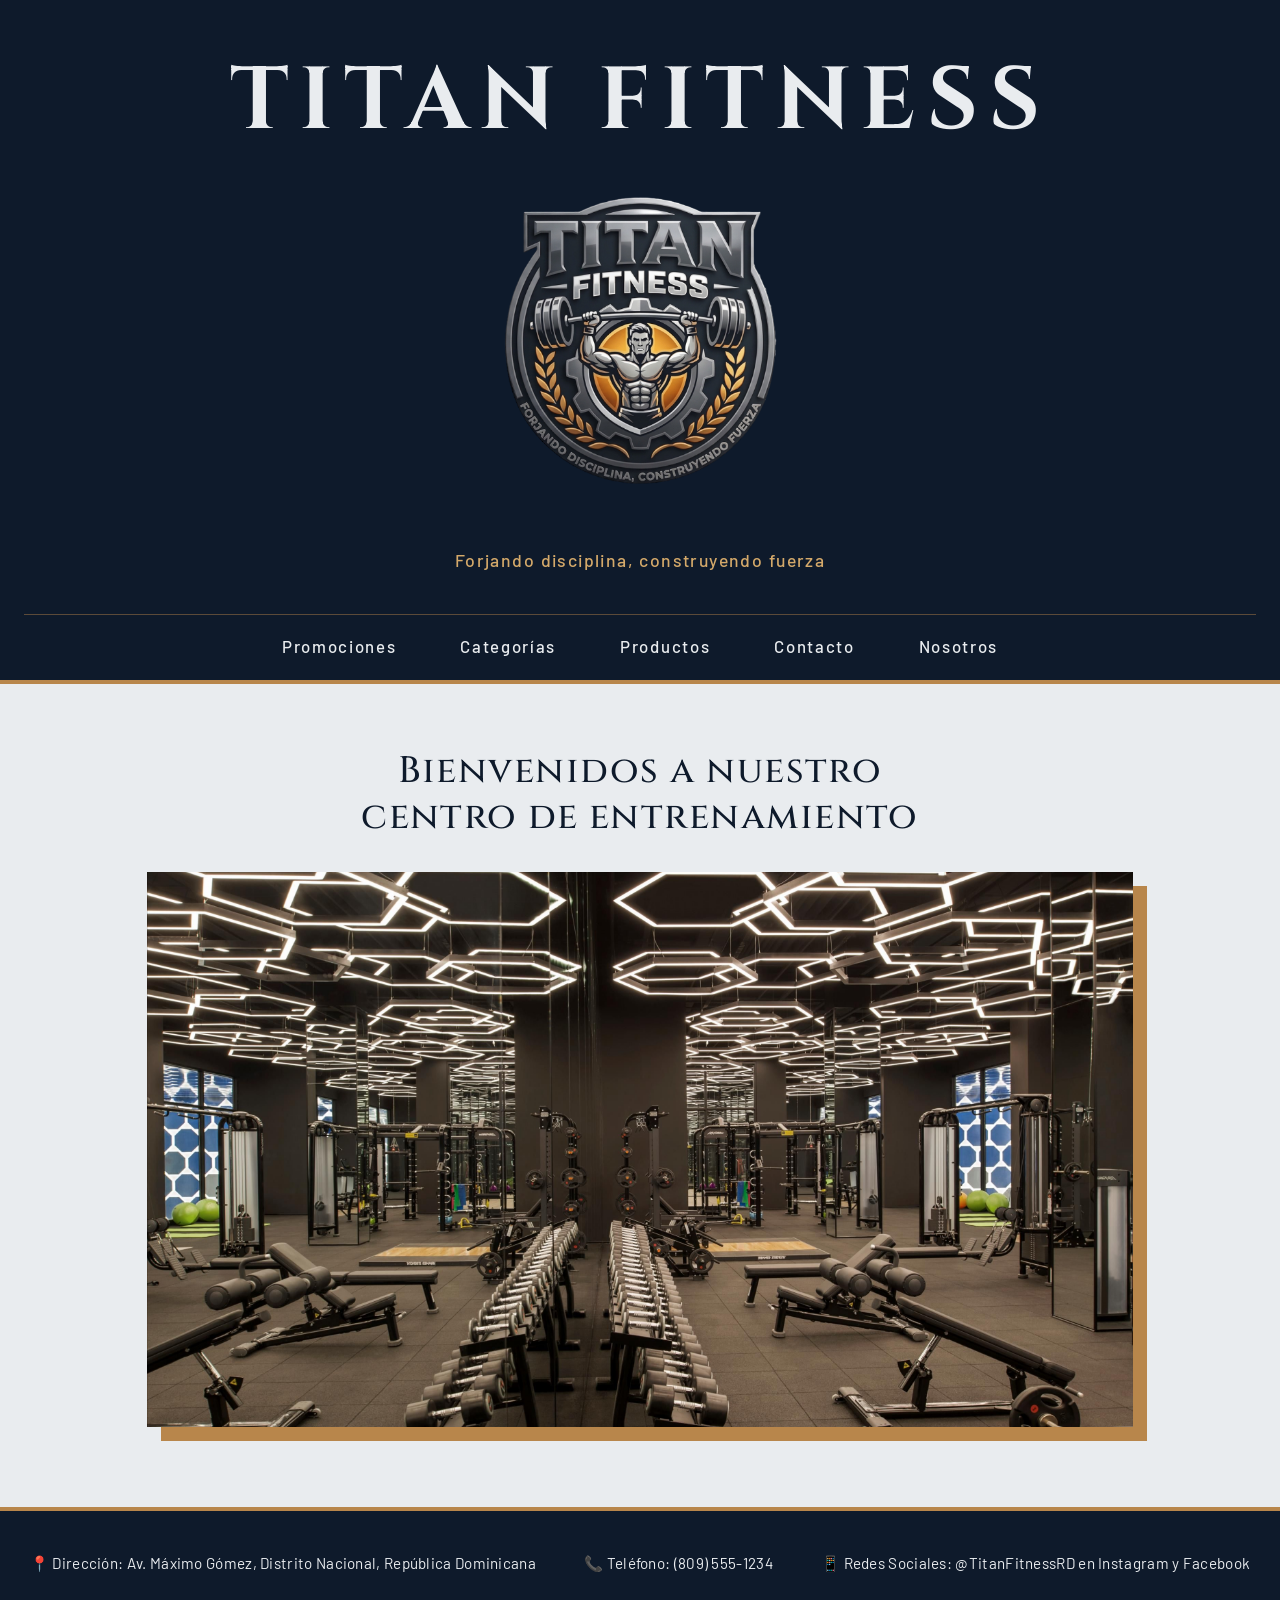
<file: proyecto_ginnasio_grupo1/index.html>
<!DOCTYPE html>
<html lang="es">
<head>
    <meta charset="UTF-8">
    <meta name="viewport" content="width=device-width, initial-scale=1.0">
    <title>Titan Fitness - Inicio</title>
    <link rel="stylesheet" href="estilo.css">
</head>
<body>

    <header>
        <h1>Titan Fitness</h1>
        <img src="imagenes/imagen.png" alt="Logo de Titan Fitness" width="700" height="800">
        <p>Forjando disciplina, construyendo fuerza</p>
        
        <nav>
            <ul>
                <li><a href="promociones.html">Promociones</a></li>
                <li><a href="categorias.html">Categorías</a></li>
                <li><a href="productos.html">Productos</a></li>
                <li><a href="contacto.html">Contacto</a></li>
                <li><a href="nosotros.html">Nosotros</a></li>
            </ul>
        </nav>
    </header>

    <section>
        <h2>Bienvenidos a nuestro centro de entrenamiento</h2>
        <img src="imagenes/vista interior.jpg" alt="Vista interior del gimnasio Titan Fitness con pesas y máquinas">
    </section>

    <footer>
        <p>📍 Dirección: Av. Máximo Gómez, Distrito Nacional, República Dominicana</p>
        <p>📞 Teléfono: (809) 555-1234</p>
        <p>📱 Redes Sociales: @TitanFitnessRD en Instagram y Facebook</p>
    </footer>

</body>
</html>
</file>
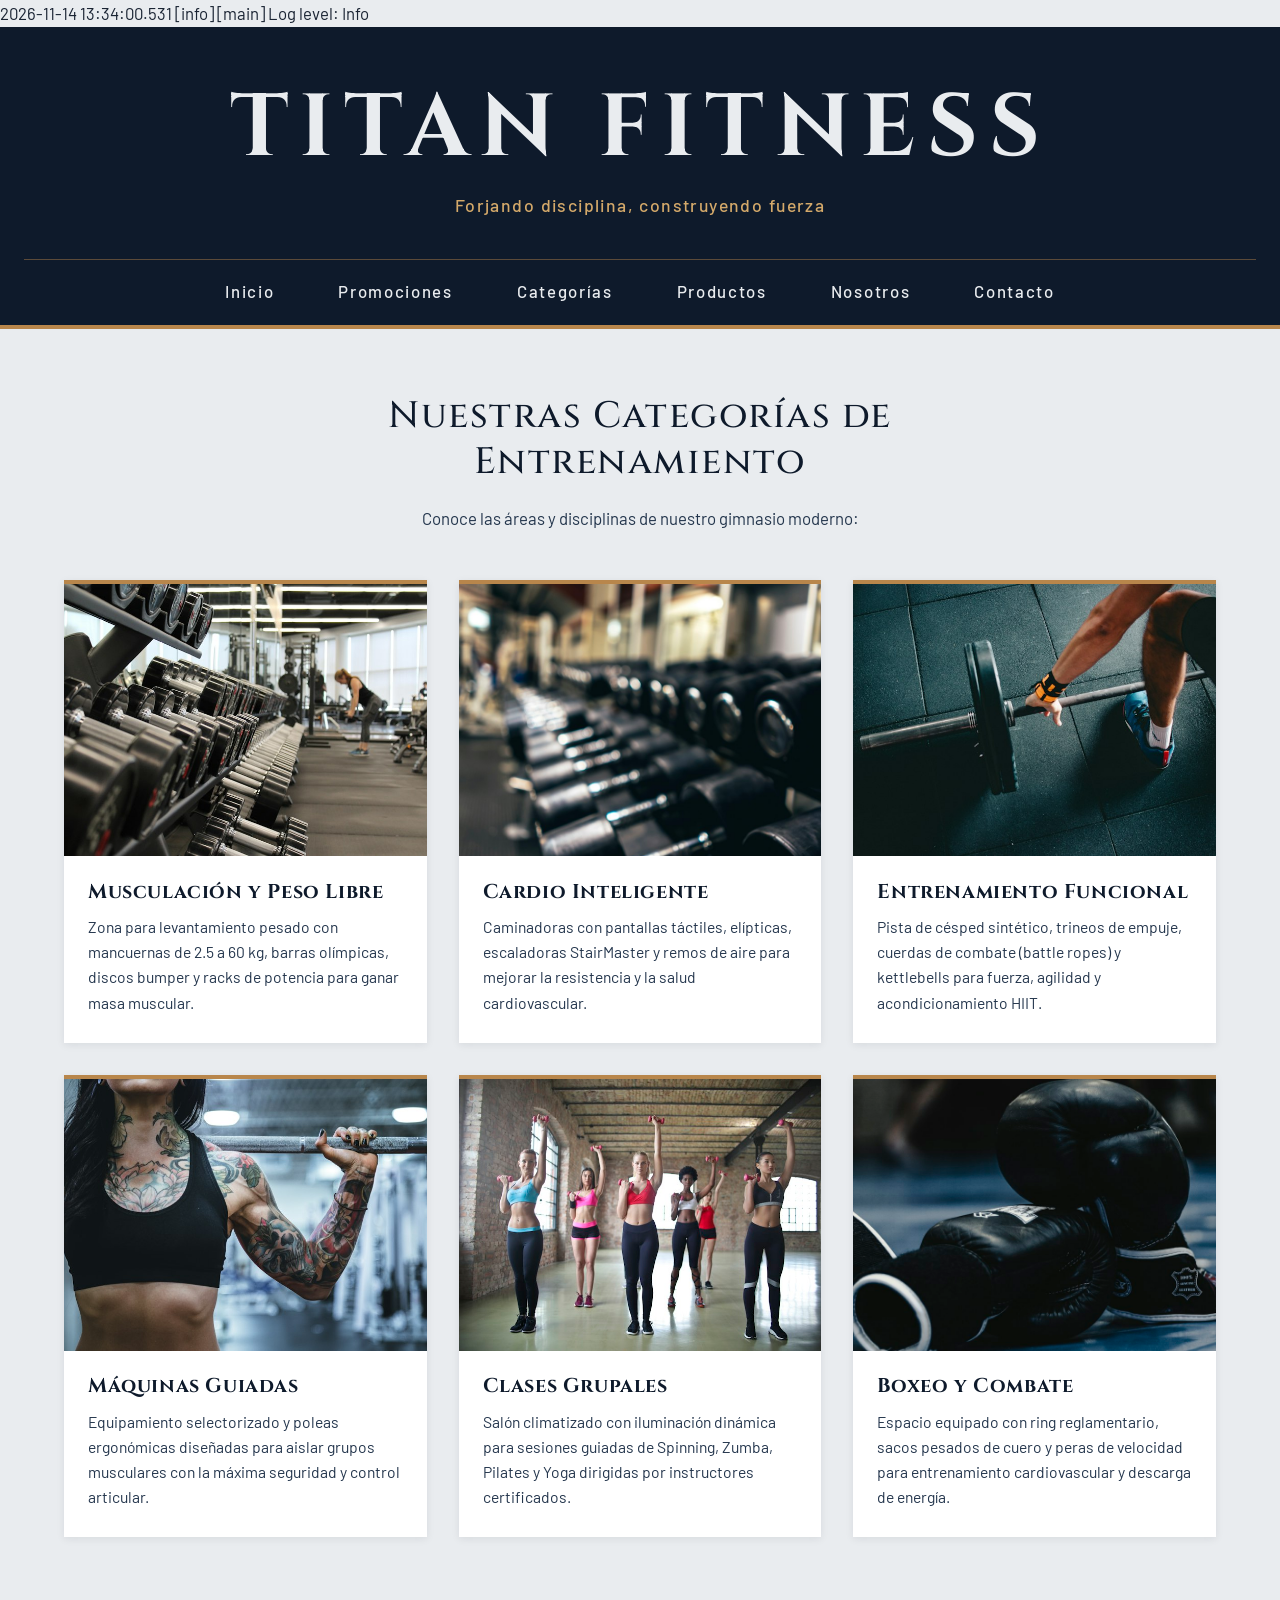
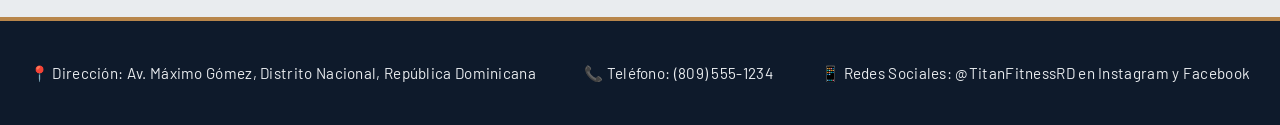
<file: proyecto_ginnasio_grupo1/categorias.html>
2026-11-14 13:34:00.531 [info] [main] Log level: Info
<html lang="es">
<head>
    <meta charset="UTF-8">
    <meta name="viewport" content="width=device-width, initial-scale=1.0">
    <title>Titan Fitness - Categorías</title>
    <link rel="stylesheet" href="estilo.css">
</head>
    <header>
        <h1>Titan Fitness</h1>
        <p>Forjando disciplina, construyendo fuerza</p>
        
        <nav>
            <ul>
                <li><a href="index.html">Inicio</a></li>
                <li><a href="promociones.html">Promociones</a></li>
                <li><a href="categorias.html">Categorías</a></li>
                <li><a href="productos.html">Productos</a></li>
                <li><a href="nosotros.html">Nosotros</a></li>
                <li><a href="contacto.html">Contacto</a></li>
            </ul>
        </nav>
    </header>

    <section>
        <h2>Nuestras Categorías de Entrenamiento</h2>
        <p>Conoce las áreas y disciplinas de nuestro gimnasio moderno:</p>

        <ul>
            <li>
                <img src="imagenes/musculacion.jpg" alt="Zona de Musculación y Peso Libre" width="320">
                <h3>Musculación y Peso Libre</h3>
                <p>Zona para levantamiento pesado con mancuernas de 2.5 a 60 kg, barras olímpicas, discos bumper y racks de potencia para ganar masa muscular.</p>
            </li>

            <li>
                <img src="imagenes/cardio.jpg" alt="Área de Cardio Inteligente" width="320">
                <h3>Cardio Inteligente</h3>
                <p>Caminadoras con pantallas táctiles, elípticas, escaladoras StairMaster y remos de aire para mejorar la resistencia y la salud cardiovascular.</p>
            </li>

            <li>
                <img src="imagenes/funcional.jpg" alt="Zona de Entrenamiento Funcional" width="320">
                <h3>Entrenamiento Funcional</h3>
                <p>Pista de césped sintético, trineos de empuje, cuerdas de combate (battle ropes) y kettlebells para fuerza, agilidad y acondicionamiento HIIT.</p>
            </li>

            <li>
                <img src="imagenes/maquinas-fuerza.jpg" alt="Máquinas Guiadas de Fuerza" width="320">
                <h3>Máquinas Guiadas</h3>
                <p>Equipamiento selectorizado y poleas ergonómicas diseñadas para aislar grupos musculares con la máxima seguridad y control articular.</p>
            </li>

            <li>
                <img src="imagenes/clases-grupales.jpg" alt="Salón de Clases Grupales y Cycling" width="320">
                <h3>Clases Grupales</h3>
                <p>Salón climatizado con iluminación dinámica para sesiones guiadas de Spinning, Zumba, Pilates y Yoga dirigidas por instructores certificados.</p>
            </li>

            <li>
                <img src="imagenes/boxeo-combate.jpg" alt="Zona de Combate y Boxeo" width="320">
                <h3>Boxeo y Combate</h3>
                <p>Espacio equipado con ring reglamentario, sacos pesados de cuero y peras de velocidad para entrenamiento cardiovascular y descarga de energía.</p>
            </li>
        </ul>
    </section>

</body>
    <footer>
        <p>📍 Dirección: Av. Máximo Gómez, Distrito Nacional, República Dominicana</p>
        <p>📞 Teléfono: (809) 555-1234</p>
        <p>📱 Redes Sociales: @TitanFitnessRD en Instagram y Facebook</p>
    </footer>

</body>
</html>
</file>
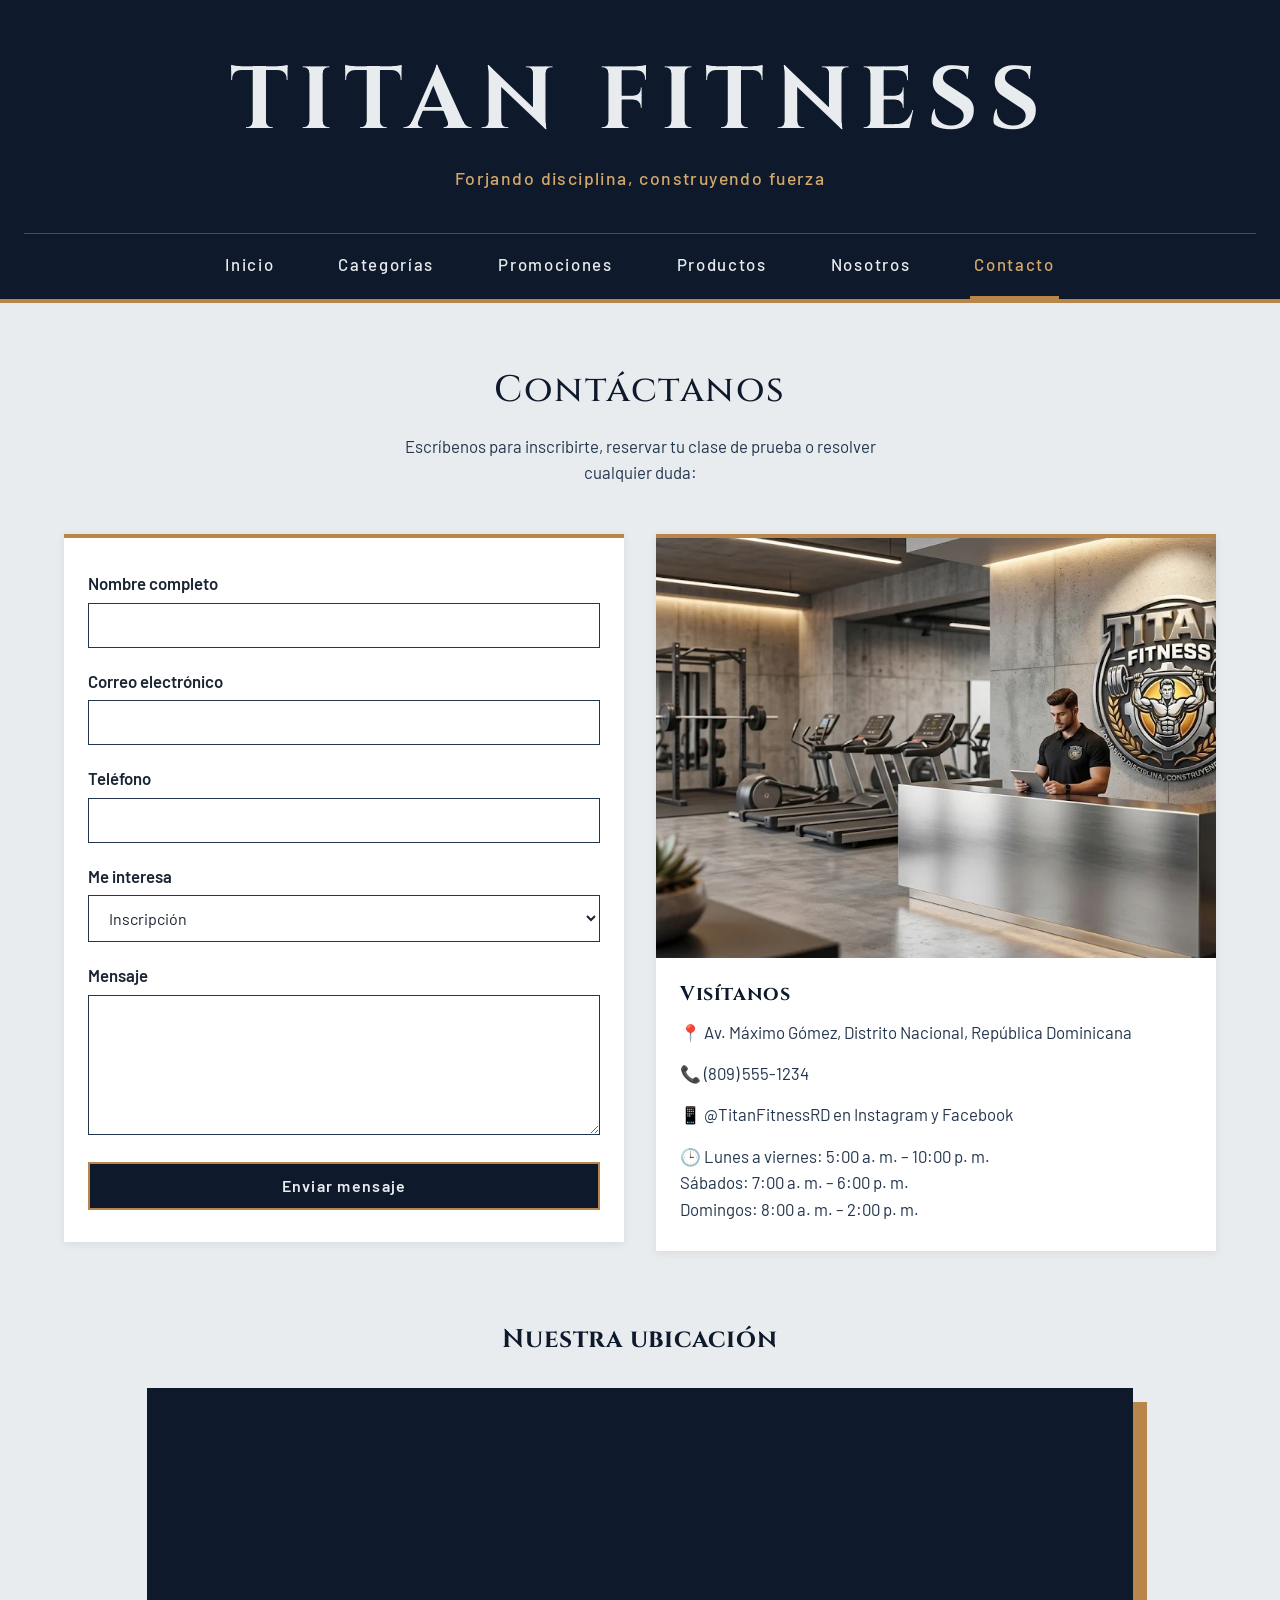
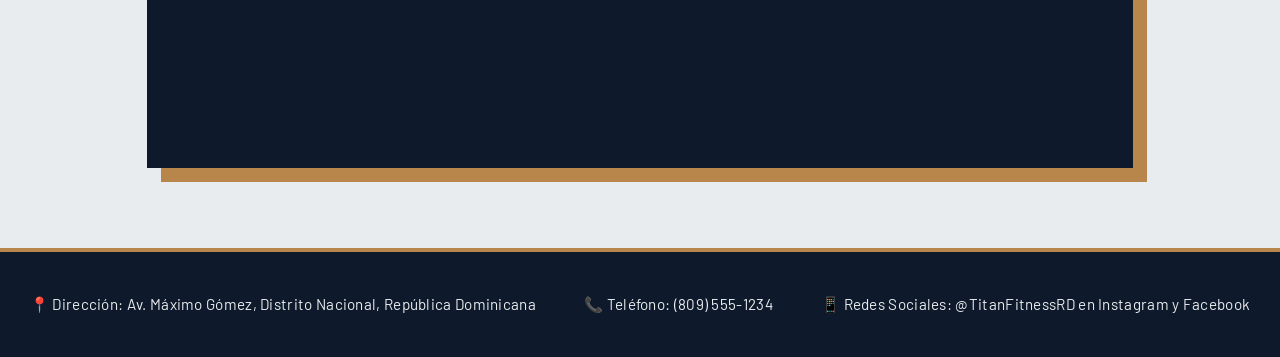
<file: proyecto_ginnasio_grupo1/contacto.html>
<!DOCTYPE html>
<html lang="es">
<head>
    <meta charset="UTF-8">
    <meta name="viewport" content="width=device-width, initial-scale=1.0">
    <title>Titan Fitness - Contacto</title>
    <link rel="stylesheet" href="estilo.css">
</head>
<body>

    <header>
        <h1>Titan Fitness</h1>
        <p>Forjando disciplina, construyendo fuerza</p>

        <nav>
            <ul>
                <li><a href="index.html">Inicio</a></li>
                <li><a href="categorias.html">Categorías</a></li>
                <li><a href="promociones.html">Promociones</a></li>
                <li><a href="productos.html">Productos</a></li>
                <li><a href="nosotros.html">Nosotros</a></li>
                <li><a href="contacto.html" aria-current="page">Contacto</a></li>
            </ul>
        </nav>
    </header>

    <section>
        <h2>Contáctanos</h2>
        <p>Escríbenos para inscribirte, reservar tu clase de prueba o resolver cualquier duda:</p>

        <div class="contacto-grid">
            <form action="#" method="get">
                <div>
                    <label for="nombre">Nombre completo</label>
                    <input type="text" id="nombre" name="nombre" required>
                </div>

                <div>
                    <label for="correo">Correo electrónico</label>
                    <input type="email" id="correo" name="correo" required>
                </div>

                <div>
                    <label for="telefono">Teléfono</label>
                    <input type="tel" id="telefono" name="telefono">
                </div>

                <div>
                    <label for="interes">Me interesa</label>
                    <select id="interes" name="interes">
                        <option>Inscripción</option>
                        <option>Clase de prueba gratis</option>
                        <option>Promociones y planes</option>
                        <option>Productos</option>
                        <option>Otro</option>
                    </select>
                </div>

                <div>
                    <label for="mensaje">Mensaje</label>
                    <textarea id="mensaje" name="mensaje" required></textarea>
                </div>

                <button type="submit">Enviar mensaje</button>
            </form>

            <div class="info-contacto">
                <img src="imagenes/recepcion.jpg" alt="Recepción del gimnasio Titan Fitness">
                <h3>Visítanos</h3>
                <p>📍 Av. Máximo Gómez, Distrito Nacional, República Dominicana</p>
                <p>📞 (809) 555-1234</p>
                <p>📱 @TitanFitnessRD en Instagram y Facebook</p>
                <p>🕒 Lunes a viernes: 5:00 a. m. – 10:00 p. m.<br>Sábados: 7:00 a. m. – 6:00 p. m.<br>Domingos: 8:00 a. m. – 2:00 p. m.</p>
            </div>
        </div>

        <h3>Nuestra ubicación</h3>
        <iframe src="https://www.google.com/maps?q=Av.+M%C3%A1ximo+G%C3%B3mez,+Santo+Domingo&amp;output=embed" title="Mapa de ubicación de Titan Fitness" loading="lazy"></iframe>
    </section>

    <footer>
        <p>📍 Dirección: Av. Máximo Gómez, Distrito Nacional, República Dominicana</p>
        <p>📞 Teléfono: (809) 555-1234</p>
        <p>📱 Redes Sociales: @TitanFitnessRD en Instagram y Facebook</p>
    </footer>

</body>
</html>
</file>
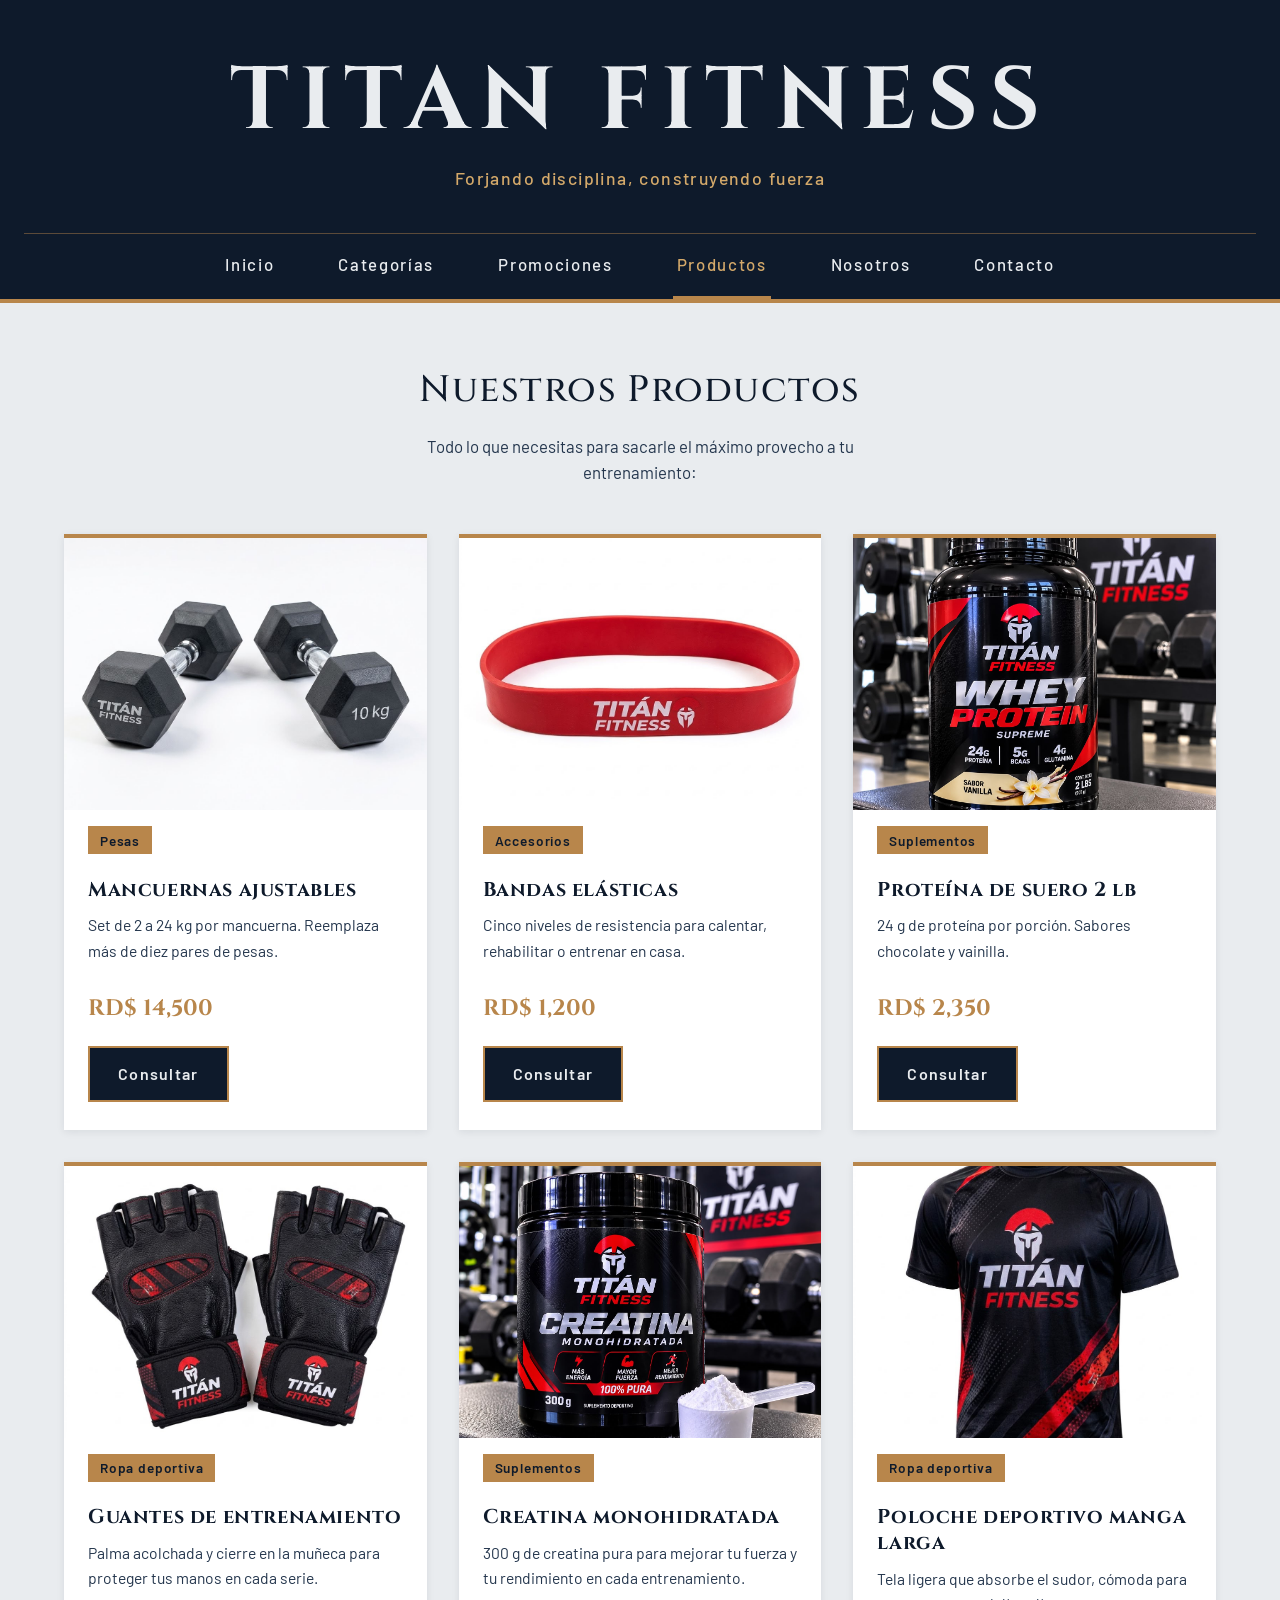
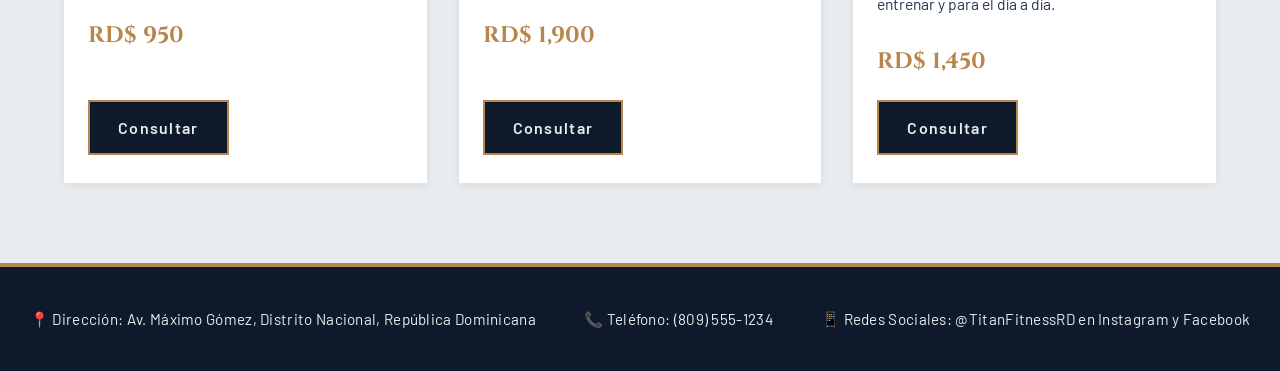
<file: proyecto_ginnasio_grupo1/productos.html>
<!DOCTYPE html>
<html lang="es">
<head>
    <meta charset="UTF-8">
    <meta name="viewport" content="width=device-width, initial-scale=1.0">
    <title>Titan Fitness - Productos</title>
    <link rel="stylesheet" href="estilo.css">
</head>
<body>

    <header>
        <h1>Titan Fitness</h1>
        <p>Forjando disciplina, construyendo fuerza</p>

        <nav>
            <ul>
                <li><a href="index.html">Inicio</a></li>
                <li><a href="categorias.html">Categorías</a></li>
                <li><a href="promociones.html">Promociones</a></li>
                <li><a href="productos.html" aria-current="page">Productos</a></li>
                <li><a href="nosotros.html">Nosotros</a></li>
                <li><a href="contacto.html">Contacto</a></li>
            </ul>
        </nav>
    </header>

    <section>
        <h2>Nuestros Productos</h2>
        <p>Todo lo que necesitas para sacarle el máximo provecho a tu entrenamiento:</p>

        <ul>
            <li>
                <img src="imagenes/mancuernas.jpg" alt="Set de mancuernas ajustables" width="320">
                <span class="etiqueta">Pesas</span>
                <h3>Mancuernas ajustables</h3>
                <p>Set de 2 a 24 kg por mancuerna. Reemplaza más de diez pares de pesas.</p>
                <p class="precio">RD$ 14,500</p>
                <a class="boton" href="contacto.html">Consultar</a>
            </li>

            <li>
                <img src="imagenes/bandas-elasticas.jpg" alt="Set de bandas elásticas de resistencia" width="320">
                <span class="etiqueta">Accesorios</span>
                <h3>Bandas elásticas</h3>
                <p>Cinco niveles de resistencia para calentar, rehabilitar o entrenar en casa.</p>
                <p class="precio">RD$ 1,200</p>
                <a class="boton" href="contacto.html">Consultar</a>
            </li>

            <li>
                <img src="imagenes/proteina.jpg" alt="Bote de proteína de suero" width="320">
                <span class="etiqueta">Suplementos</span>
                <h3>Proteína de suero 2 lb</h3>
                <p>24 g de proteína por porción. Sabores chocolate y vainilla.</p>
                <p class="precio">RD$ 2,350</p>
                <a class="boton" href="contacto.html">Consultar</a>
            </li>

            <li>
                <img src="imagenes/guantes.jpg" alt="Guantes de entrenamiento" width="320">
                <span class="etiqueta">Ropa deportiva</span>
                <h3>Guantes de entrenamiento</h3>
                <p>Palma acolchada y cierre en la muñeca para proteger tus manos en cada serie.</p>
                <p class="precio">RD$ 950</p>
                <a class="boton" href="contacto.html">Consultar</a>
            </li>

            <li>
                <img src="imagenes/creatina.jpg" alt="Bote de creatina monohidratada" width="320">
                <span class="etiqueta">Suplementos</span>
                <h3>Creatina monohidratada</h3>
                <p>300 g de creatina pura para mejorar tu fuerza y tu rendimiento en cada entrenamiento.</p>
                <p class="precio">RD$ 1,900</p>
                <a class="boton" href="contacto.html">Consultar</a>
            </li>

            <li>
                <img src="imagenes/poloche.jpg" alt="Poloche deportivo de manga larga" width="320">
                <span class="etiqueta">Ropa deportiva</span>
                <h3>Poloche deportivo manga larga</h3>
                <p>Tela ligera que absorbe el sudor, cómoda para entrenar y para el día a día.</p>
                <p class="precio">RD$ 1,450</p>
                <a class="boton" href="contacto.html">Consultar</a>
            </li>
        </ul>
    </section>

    <footer>
        <p>📍 Dirección: Av. Máximo Gómez, Distrito Nacional, República Dominicana</p>
        <p>📞 Teléfono: (809) 555-1234</p>
        <p>📱 Redes Sociales: @TitanFitnessRD en Instagram y Facebook</p>
    </footer>

</body>
</html>
</file>
<file: proyecto_ginnasio_grupo1/estilo.css>
/* ==========================================================
   Titan Fitness - estilo.css
   Moderno clásico: azul noche, bronce y piedra.
   Sirve para las 6 páginas: index, categorias, promociones,
   productos, nosotros y contacto.
   Tipografías: Cinzel (títulos) + Barlow (texto y menú).
   ========================================================== */
   
@import url('https://fonts.googleapis.com/css2?family=Cinzel:wght@500;700&family=Barlow:wght@400;500;600&display=swap');

:root {
    --noche: #0E1A2B;
    --acero: #24364D;
    --bronce: #B8864B;
    --bronce-claro: #D4A96A;
    --piedra: #E9ECEF;
    --tinta: #1A2433;
    --blanco: #FFFFFF;
}

*,
*::before,
*::after {
    box-sizing: border-box;
}

body {
    margin: 0;
    min-height: 100vh;
    display: flex;
    flex-direction: column;
    background: var(--piedra);
    color: var(--tinta);
    font-family: 'Barlow', 'Helvetica Neue', Arial, sans-serif;
    font-size: 1.05rem;
    line-height: 1.6;
}

/* Las imágenes nunca se recortan por defecto (ideal para el logo) */
img {
    display: block;
    max-width: 100%;
    height: auto;
    margin: 0 auto;
}

/* ---------- Encabezado ---------- */

header {
    background: var(--noche);
    border-bottom: 4px solid var(--bronce);
    padding: 3.5rem 1.5rem 0;
    text-align: center;
}

h1 {
    margin: 0;
    font-family: 'Cinzel', Georgia, 'Times New Roman', serif;
    font-weight: 700;
    font-size: clamp(2.6rem, 9vw, 5.5rem);
    letter-spacing: 0.12em;
    line-height: 1.05;
    text-transform: uppercase;
    color: var(--piedra);
}

header p {
    margin: 1rem 0 2.5rem;
    color: var(--bronce-claro);
    font-weight: 500;
    font-size: 1.1rem;
    letter-spacing: 0.08em;
}

/* ---------- Menú ---------- */

nav {
    border-top: 1px solid rgba(184, 134, 75, 0.45);
}

nav ul {
    list-style: none;
    margin: 0;
    padding: 0;
    display: flex;
    flex-wrap: wrap;
    justify-content: center;
    gap: 0 clamp(1.25rem, 5vw, 3.5rem);
}

nav a {
    display: block;
    padding: 1.1rem 0.25rem;
    border-bottom: 3px solid transparent;
    color: var(--piedra);
    font-weight: 500;
    letter-spacing: 0.1em;
    text-decoration: none;
    transition: color 0.2s ease, border-color 0.2s ease;
}

nav a:hover,
nav a:focus-visible,
nav a[aria-current="page"] {
    color: var(--bronce-claro);
    border-bottom-color: var(--bronce);
}

a:focus-visible {
    outline: 2px solid var(--bronce-claro);
    outline-offset: 4px;
}

/* ---------- Contenido principal ---------- */

section {
    flex: 1;
    width: 100%;
    max-width: 1200px;
    margin: 0 auto;
    padding: 4rem 1.5rem 5rem;
    text-align: center;
}

h2 {
    max-width: 26ch;
    margin: 0 auto 1.25rem;
    font-family: 'Cinzel', Georgia, 'Times New Roman', serif;
    font-weight: 500;
    font-size: clamp(1.5rem, 4vw, 2.3rem);
    line-height: 1.25;
    letter-spacing: 0.04em;
    color: var(--noche);
}

/* Texto de introducción bajo el título */
section > p {
    max-width: 60ch;
    margin: 0 auto 3rem;
    color: var(--acero);
}

/* Imagen principal (index): enmarcada con bloque de bronce */
section > img {
    width: calc(100% - 14px);
    max-width: 986px;
    aspect-ratio: 16 / 9;
    object-fit: cover;
    margin: 2rem auto 0;
    background: var(--noche);
    color: var(--piedra);
    font-size: 0.9rem;
    box-shadow: 14px 14px 0 var(--bronce);
}

/* ---------- Categorías (tarjetas) ---------- */

section ul {
    list-style: none;
    margin: 0;
    padding: 0;
    display: grid;
    grid-template-columns: repeat(auto-fit, minmax(280px, 1fr));
    gap: 2rem;
    text-align: left;
}

section li,
section article {
    display: flex;
    flex-direction: column;
    background: var(--blanco);
    border-top: 4px solid var(--bronce);
    box-shadow: 0 2px 8px rgba(14, 26, 43, 0.08);
    transition: transform 0.25s ease, box-shadow 0.25s ease;
}

section li:hover,
section article:hover {
    transform: translateY(-4px);
    box-shadow: 0 14px 28px rgba(14, 26, 43, 0.18);
}

section li img,
section article img {
    width: 100%;
    aspect-ratio: 4 / 3;
    object-fit: cover;
    background: var(--noche);
    color: var(--piedra);
    font-size: 0.9rem;
}

section h3 {
    margin: 1.4rem 1.5rem 0.6rem;
    font-family: 'Cinzel', Georgia, 'Times New Roman', serif;
    font-weight: 700;
    font-size: 1.25rem;
    letter-spacing: 0.03em;
    line-height: 1.3;
    color: var(--noche);
}

section li p,
section article p {
    margin: 0 1.5rem 1.75rem;
    font-size: 0.98rem;
    color: var(--acero);
}

/* ---------- Productos y promociones ---------- */

/* Subtítulos sueltos dentro de la sección (fuera de una tarjeta) */
section > h3 {
    margin: 4.5rem 0 2rem;
    text-align: center;
    font-size: 1.6rem;
}

/* Precios y etiquetas de oferta (si usas estas clases) */
.precio {
    margin: 0 1.5rem 1.25rem;
    font-family: 'Cinzel', Georgia, 'Times New Roman', serif;
    font-weight: 700;
    font-size: 1.4rem;
    color: var(--bronce);
}

.precio-anterior {
    color: var(--acero);
    font-size: 1rem;
    text-decoration: line-through;
    opacity: 0.7;
}

.oferta,
.etiqueta {
    display: inline-block;
    align-self: flex-start;
    margin: 1rem 1.5rem 0;
    padding: 0.2rem 0.75rem;
    background: var(--bronce);
    color: var(--noche);
    font-size: 0.85rem;
    font-weight: 600;
    letter-spacing: 0.06em;
}

/* Botones y enlaces de acción */
button,
.boton,
input[type="submit"] {
    display: inline-block;
    padding: 0.8rem 1.75rem;
    border: 2px solid var(--bronce);
    background: var(--noche);
    color: var(--piedra);
    font-family: inherit;
    font-size: 1rem;
    font-weight: 600;
    letter-spacing: 0.08em;
    text-decoration: none;
    cursor: pointer;
    transition: background 0.2s ease, color 0.2s ease;
}

button:hover,
.boton:hover,
input[type="submit"]:hover,
button:focus-visible,
.boton:focus-visible {
    background: var(--bronce);
    color: var(--noche);
}

section li .boton,
section li button,
section article .boton,
section article button {
    margin: auto 1.5rem 1.75rem;
    align-self: flex-start;
}

/* Enlaces dentro del contenido */
section p a {
    color: var(--bronce);
    font-weight: 600;
}

/* Tablas (listas de precios, planes, horarios) */
table {
    width: 100%;
    border-collapse: collapse;
    background: var(--blanco);
    text-align: left;
    box-shadow: 0 2px 8px rgba(14, 26, 43, 0.08);
}

th {
    padding: 1rem 1.25rem;
    background: var(--noche);
    border-bottom: 3px solid var(--bronce);
    color: var(--piedra);
    font-family: 'Cinzel', Georgia, 'Times New Roman', serif;
    font-weight: 500;
    letter-spacing: 0.05em;
}

td {
    padding: 0.9rem 1.25rem;
    border-bottom: 1px solid rgba(36, 54, 77, 0.15);
}

tbody tr:nth-child(even) {
    background: rgba(233, 236, 239, 0.6);
}

/* Tablas anchas: se deslizan en el celular en vez de romper la página */
section:has(table) {
    overflow-x: auto;
}

/* Formularios */
label {
    display: block;
    margin-bottom: 0.35rem;
    font-weight: 600;
    text-align: left;
}

input,
select,
textarea {
    width: 100%;
    padding: 0.75rem 1rem;
    border: 1px solid var(--acero);
    background: var(--blanco);
    color: var(--tinta);
    font-family: inherit;
    font-size: 1rem;
}

input:focus-visible,
select:focus-visible,
textarea:focus-visible {
    outline: 2px solid var(--bronce);
    outline-offset: 2px;
}

/* ---------- Nosotros y contacto ---------- */

/* Equipo: fotos verticales, enfocadas en la cara */
section ul.equipo {
    grid-template-columns: repeat(auto-fit, minmax(min(100%, 240px), 1fr));
}

section ul.equipo li img {
    aspect-ratio: 3 / 4;
    object-position: center top;
}

/* Contacto: formulario + tarjeta de información */
.contacto-grid {
    display: grid;
    grid-template-columns: repeat(auto-fit, minmax(min(100%, 320px), 1fr));
    gap: 2rem;
    align-items: start;
    text-align: left;
}

form,
.info-contacto {
    background: var(--blanco);
    border-top: 4px solid var(--bronce);
    box-shadow: 0 2px 8px rgba(14, 26, 43, 0.08);
}

form {
    display: grid;
    gap: 1.25rem;
    padding: 2rem 1.5rem;
}

textarea {
    min-height: 140px;
    resize: vertical;
}

.info-contacto {
    display: flex;
    flex-direction: column;
}

.info-contacto img {
    width: 100%;
    aspect-ratio: 4 / 3;
    object-fit: cover;
    background: var(--noche);
    color: var(--piedra);
    font-size: 0.9rem;
}

.info-contacto h3 {
    margin: 1.4rem 1.5rem 0.75rem;
    font-family: 'Cinzel', Georgia, 'Times New Roman', serif;
    font-size: 1.25rem;
    color: var(--noche);
}

.info-contacto p {
    margin: 0 1.5rem 0.9rem;
    color: var(--acero);
}

.info-contacto p:last-child {
    margin-bottom: 1.75rem;
}

/* Mapa de ubicación, con el mismo marco de bronce de la portada */
iframe {
    display: block;
    width: calc(100% - 14px);
    max-width: 986px;
    height: 380px;
    margin: 0 auto;
    border: 0;
    background: var(--noche);
    box-shadow: 14px 14px 0 var(--bronce);
}

/* ---------- Pie de página ---------- */

footer {
    display: flex;
    flex-wrap: wrap;
    justify-content: center;
    gap: 0.75rem 3rem;
    padding: 2.5rem 1.5rem;
    background: var(--noche);
    border-top: 4px solid var(--bronce);
    color: var(--piedra);
    text-align: center;
}

footer p {
    margin: 0;
    font-size: 0.95rem;
    letter-spacing: 0.02em;
}

/* ---------- Móvil ---------- */

@media (max-width: 600px) {
    header {
        padding-top: 2.5rem;
    }

    section {
        padding: 2.5rem 1.25rem 3.5rem;
    }

    section > img,
    iframe {
        width: calc(100% - 8px);
        box-shadow: 8px 8px 0 var(--bronce);
    }

    iframe {
        height: 300px;
    }
}

@media (prefers-reduced-motion: reduce) {
    nav a,
    section li {
        transition: none;
    }

    section li:hover,
section article:hover {
        transform: none;
    }
}
</file>
